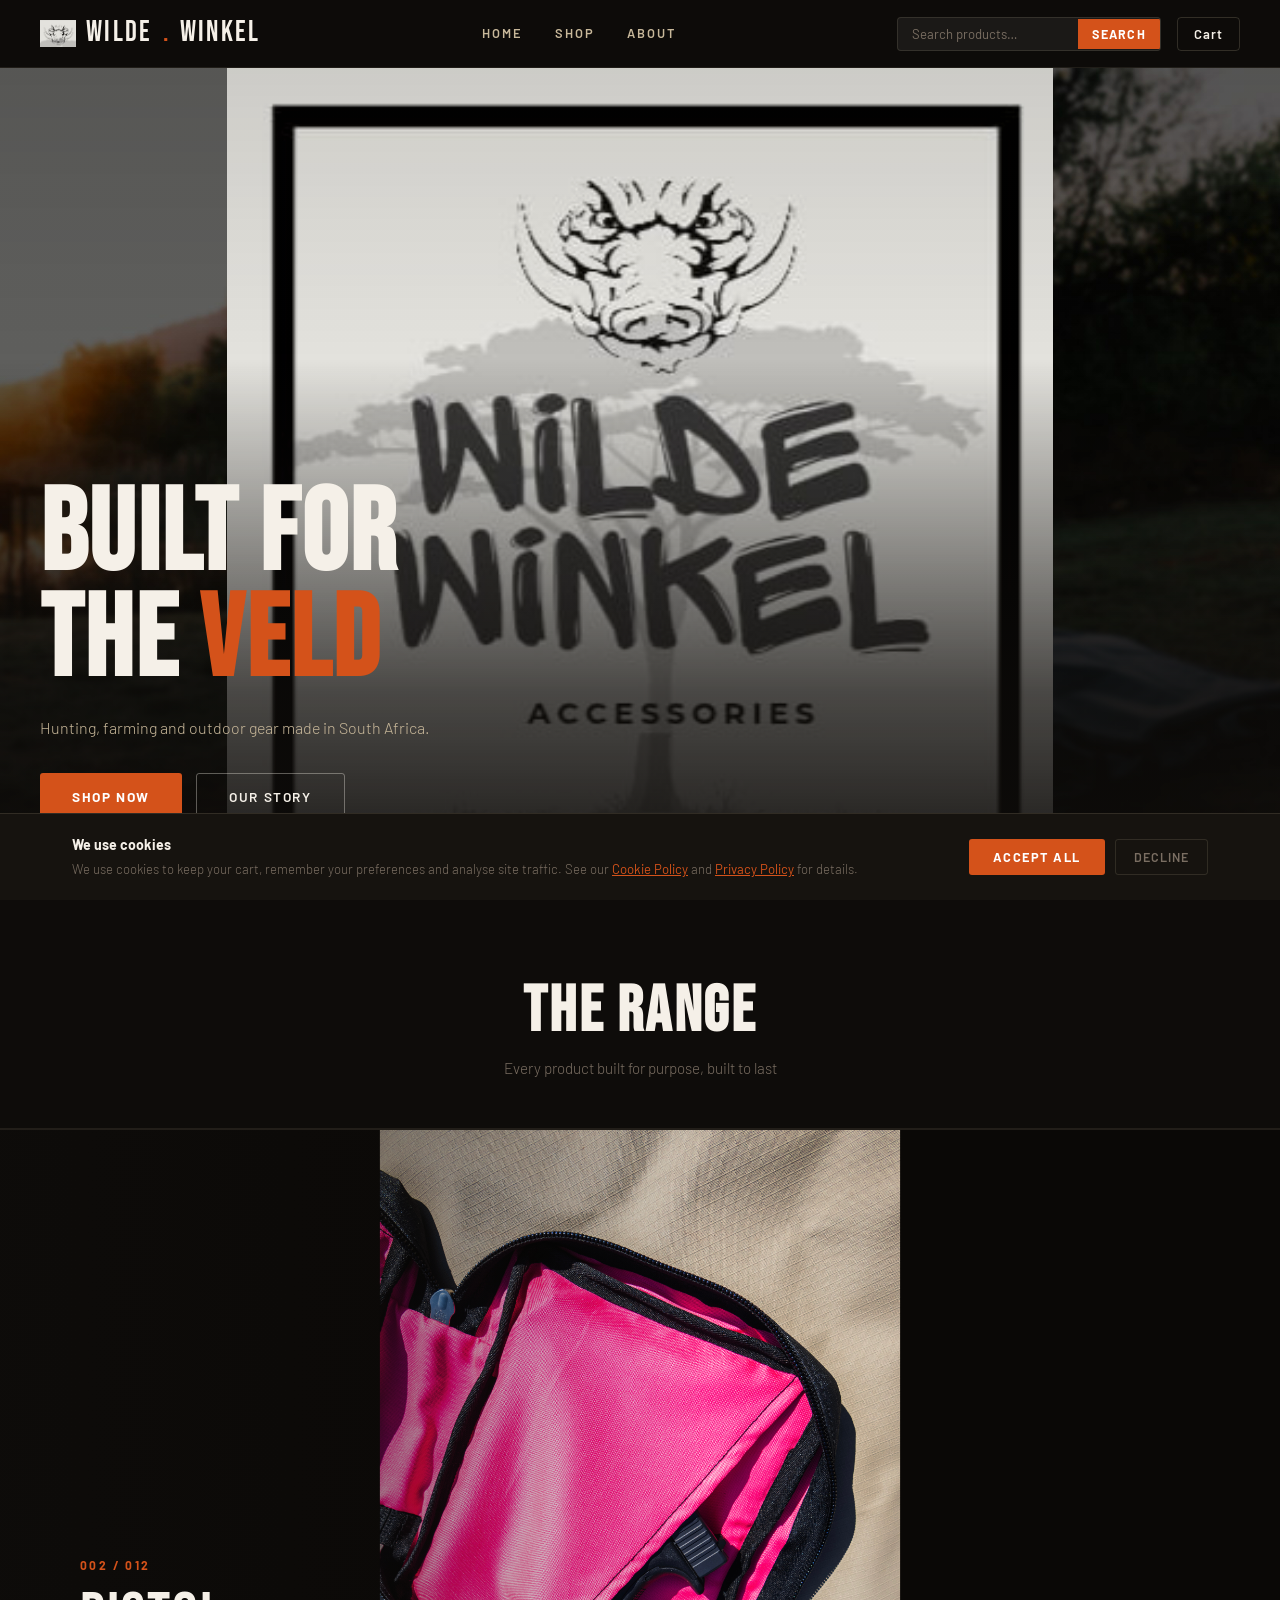
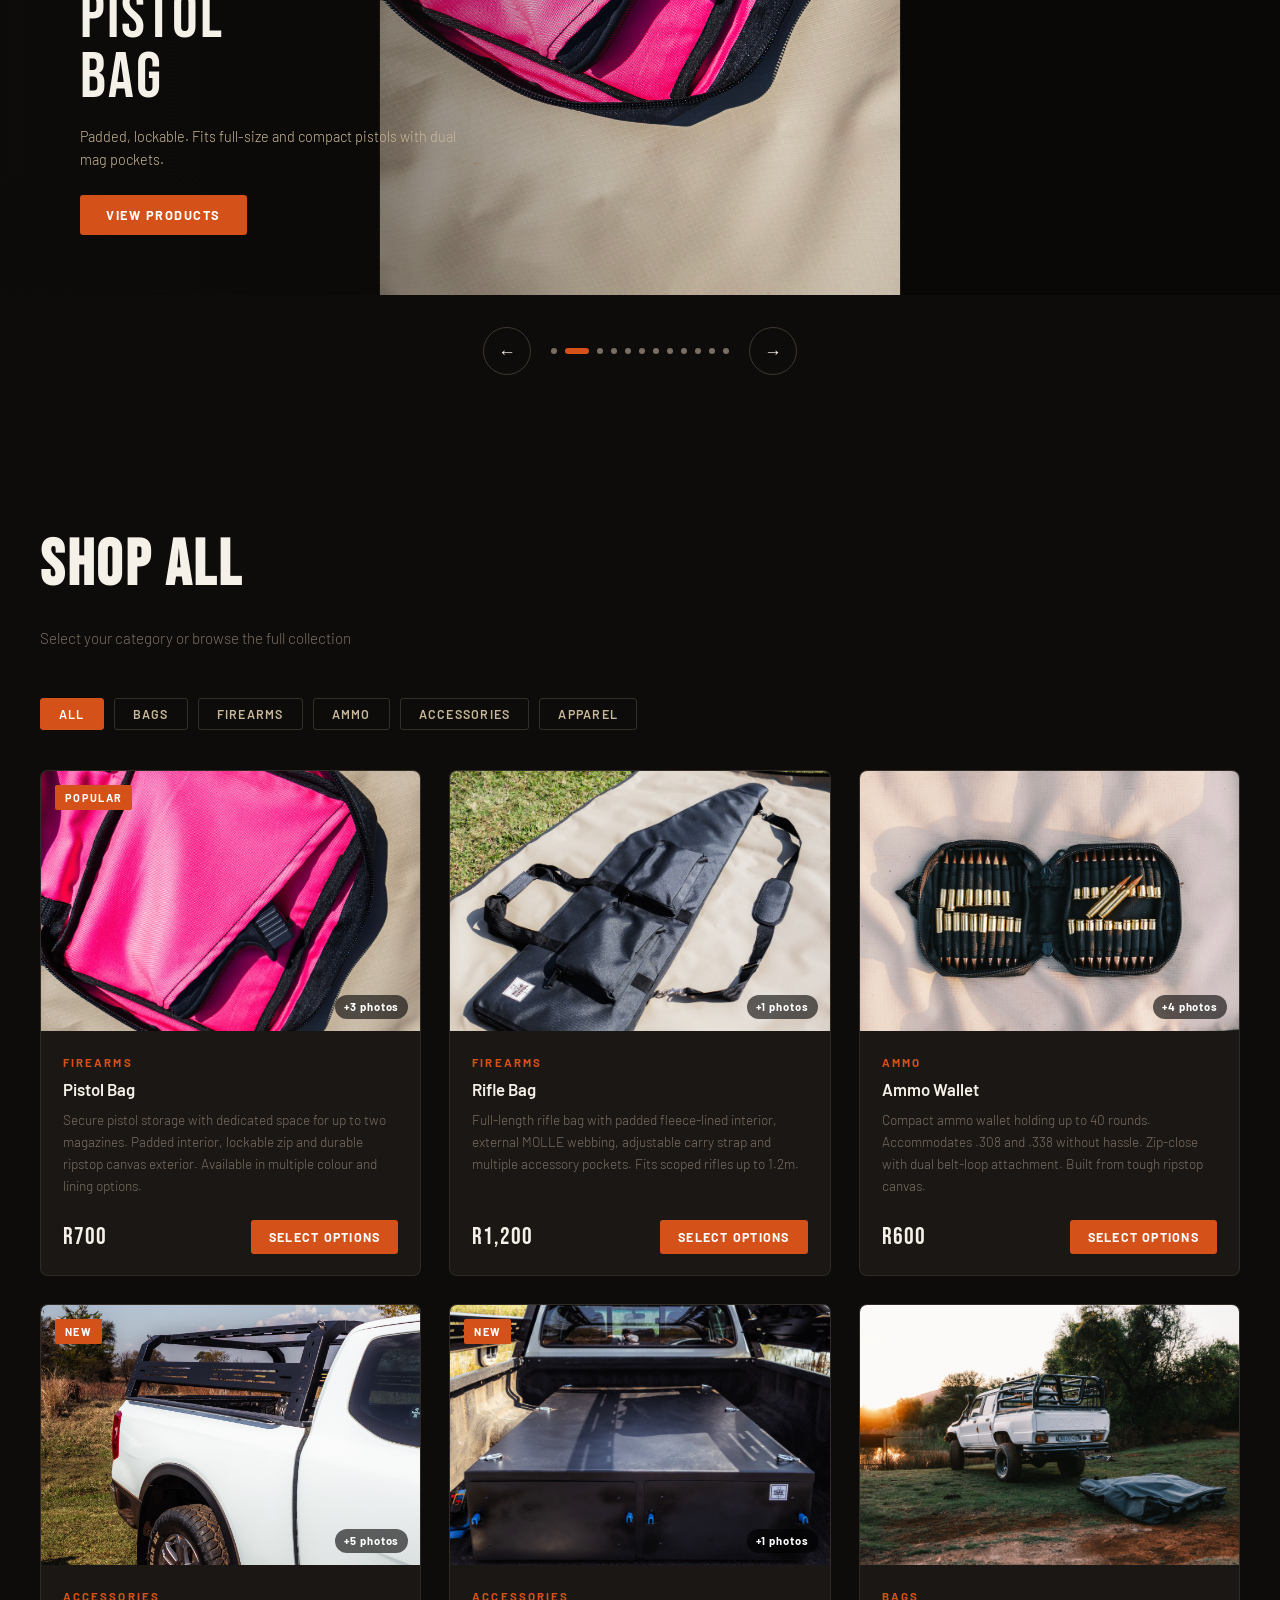
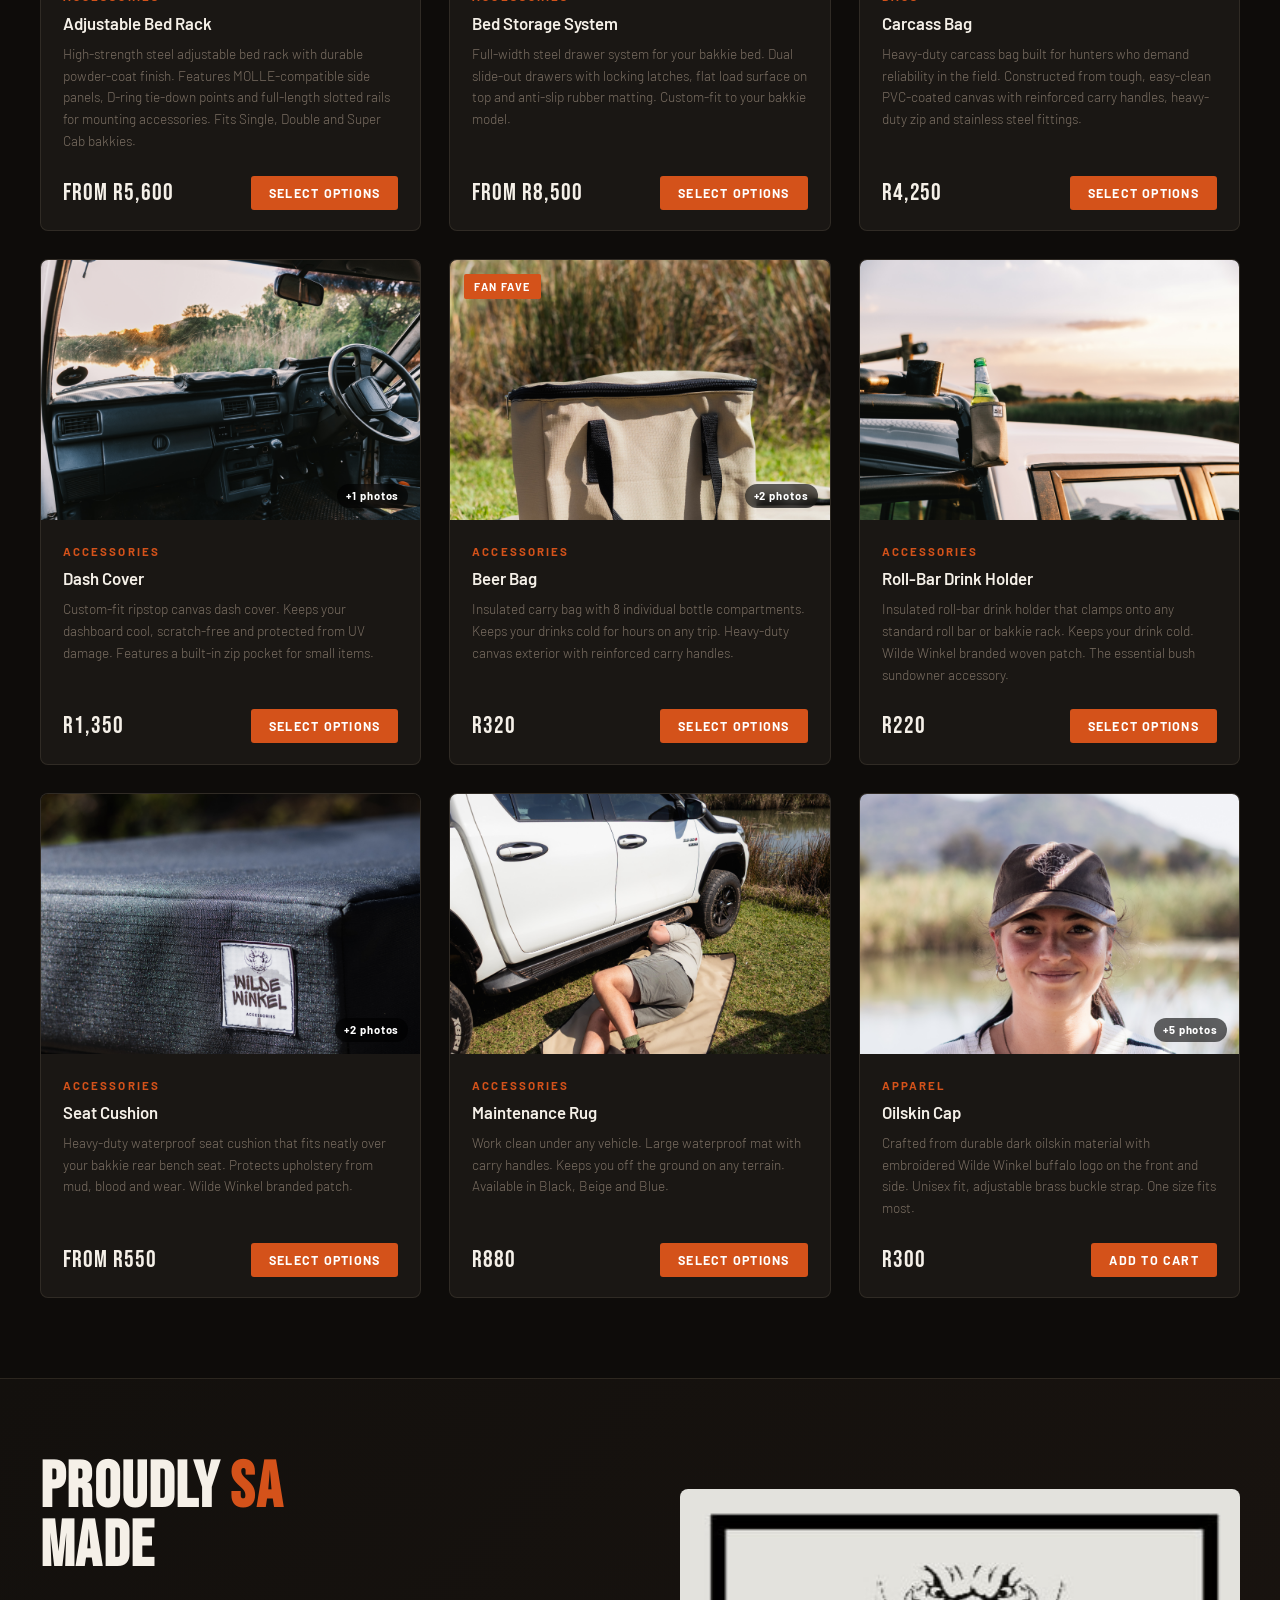
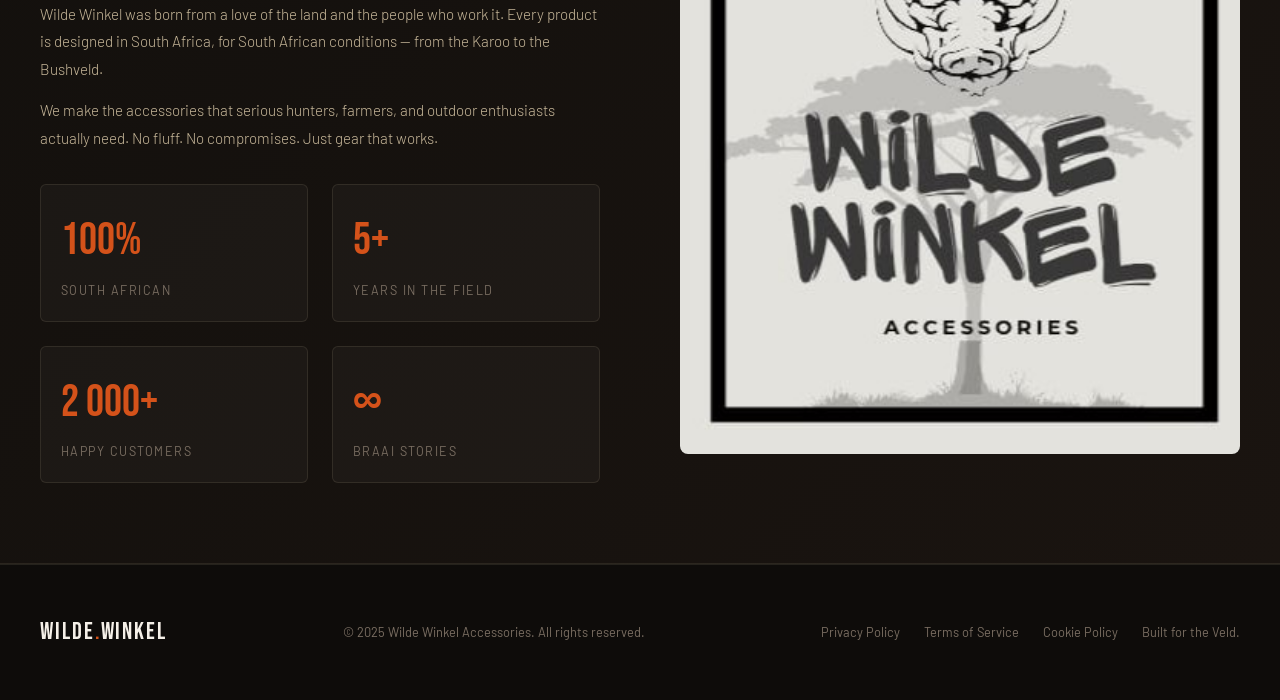
<file: index.html>
<!DOCTYPE html>
<html lang="en">
<head>
<meta charset="UTF-8">
<meta name="viewport" content="width=device-width, initial-scale=1.0">
<title>Wilde Winkel — Accessories</title>
<link rel="icon" type="image/svg+xml" href="Assets/favicon.svg">
<link rel="icon" type="image/png" sizes="96x96" href="Assets/favicon-96x96.png">
<link rel="shortcut icon" href="Assets/favicon.ico">
<link rel="apple-touch-icon" sizes="180x180" href="Assets/apple-touch-icon.png">
<link rel="manifest" href="Assets/site.webmanifest">
<meta name="theme-color" content="#0e0c0a">
<link rel="preconnect" href="https://fonts.googleapis.com">
<link href="https://fonts.googleapis.com/css2?family=Bebas+Neue&family=Barlow:ital,wght@0,300;0,400;0,600;0,700;1,300&display=swap" rel="stylesheet">
<link rel="stylesheet" href="style.css">
</head>
<body>

<!-- NAV -->
<nav>
  <div class="nav-logo">
    <img src="Assets/favicon.svg" alt="Wilde Winkel" class="nav-logo-icon">
    WILDE<span>.</span>WINKEL
  </div>
  <div class="nav-links">
    <a href="#hero">Home</a>
    <a href="#products">Shop</a>
    <a href="#about">About</a>
  </div>
  <div class="nav-right">
    <div class="search-wrap">
      <input type="search" id="searchInput" placeholder="Search products…">
      <button onclick="doSearch()">Search</button>
    </div>
    <button class="cart-btn" onclick="openCart()">
      Cart
      <span class="cart-count" id="cartCount">0</span>
    </button>
  </div>
</nav>

<!-- HERO -->
<section class="hero" id="hero">
  <div class="hero-bg-wrap">
    <img src="Assets/Banner2.0.jpeg" alt="Wilde Winkel" class="hero-bg-img" id="heroBg">
  </div>
  <div class="hero-overlay"></div>
  <div class="hero-content">
    <h1>BUILT FOR<br>THE <em>VELD</em></h1>
    <p class="hero-sub">Hunting, farming and outdoor gear made in South Africa.</p>
    <div class="hero-actions">
      <button class="btn-primary" onclick="document.getElementById('products').scrollIntoView({behavior:'smooth'})">Shop Now</button>
      <button class="btn-ghost" onclick="document.getElementById('about').scrollIntoView({behavior:'smooth'})">Our Story</button>
    </div>
  </div>
</section>

<!-- CAROUSEL -->
<section class="carousel-section" id="carousel-section">
  <div class="section-header">
    <h2>THE RANGE</h2>
    <p>Every product built for purpose, built to last</p>
  </div>
  <div class="progress-bar"><div class="progress-fill" id="progressFill"></div></div>
  <div class="carousel-track-wrap">
    <div class="carousel-track" id="carouselTrack">
      <!-- Slides injected by script.js from carouselSlides data -->
    </div>
  </div>
  <div class="carousel-controls">
    <button class="carousel-arrow" id="cPrev" aria-label="Previous">&#8592;</button>
    <div class="carousel-dots" id="carouselDots"></div>
    <button class="carousel-arrow" id="cNext" aria-label="Next">&#8594;</button>
  </div>
</section>

<!-- PRODUCTS -->
<section class="shop-section" id="products">
  <h2>SHOP ALL</h2>
  <p>Select your category or browse the full collection</p>
  <div class="filter-row" id="filterRow">
    <button class="filter-btn active" data-filter="all">All</button>
    <button class="filter-btn" data-filter="bags">Bags</button>
    <button class="filter-btn" data-filter="firearms">Firearms</button>
    <button class="filter-btn" data-filter="ammo">Ammo</button>
    <button class="filter-btn" data-filter="accessories">Accessories</button>
    <button class="filter-btn" data-filter="apparel">Apparel</button>
  </div>
  <div class="product-grid" id="productGrid"></div>
</section>

<!-- ABOUT -->
<section class="about-strip" id="about">
  <div class="about-inner">
    <div class="about-text">
      <h2>PROUDLY <em>SA</em><br>MADE</h2>
      <p>Wilde Winkel was born from a love of the land and the people who work it. Every product is designed in South Africa, for South African conditions — from the Karoo to the Bushveld.</p>
      <p>We make the accessories that serious hunters, farmers, and outdoor enthusiasts actually need. No fluff. No compromises. Just gear that works.</p>
      <div class="about-stats">
        <div class="stat"><div class="stat-num">100%</div><div class="stat-label">South African</div></div>
        <div class="stat"><div class="stat-num">5+</div><div class="stat-label">Years in the field</div></div>
        <div class="stat"><div class="stat-num">2 000+</div><div class="stat-label">Happy customers</div></div>
        <div class="stat"><div class="stat-num">∞</div><div class="stat-label">Braai stories</div></div>
      </div>
    </div>
    <div class="about-img">
      <img src="Assets/Banner2.0.jpeg" alt="Wilde Winkel in the field">
    </div>
  </div>
</section>

<!-- FOOTER -->
<footer>
  <div class="footer-logo">WILDE<span>.</span>WINKEL</div>
  <p>© 2025 Wilde Winkel Accessories. All rights reserved.</p>
  <div style="display:flex;gap:24px;flex-wrap:wrap;align-items:center">
    <button onclick="openLegalModal('privacy')" class="legal-link">Privacy Policy</button>
    <button onclick="openLegalModal('terms')" class="legal-link">Terms of Service</button>
    <button onclick="openLegalModal('cookies')" class="legal-link">Cookie Policy</button>
    <span style="color:var(--muted);font-size:0.8rem">Built for the Veld.</span>
  </div>
</footer>

<!-- ═══════════════════════════════════════════════════
     COOKIE CONSENT — appears on first visit
════════════════════════════════════════════════════ -->
<div id="cookieBanner" class="cookie-banner">
  <div class="cookie-banner-inner">
    <div class="cookie-banner-text">
      <strong>We use cookies</strong>
      <p>We use cookies to keep your cart, remember your preferences and analyse site traffic. See our
        <button onclick="openLegalModal('cookies')" class="cookie-text-link">Cookie Policy</button> and
        <button onclick="openLegalModal('privacy')" class="cookie-text-link">Privacy Policy</button> for details.
      </p>
    </div>
    <div class="cookie-banner-actions">
      <button onclick="acceptCookies()" class="btn-primary" style="padding:10px 24px;font-size:0.8rem">Accept All</button>
      <button onclick="declineCookies()" class="cookie-decline-btn">Decline</button>
    </div>
  </div>
</div>

<!-- ═══════════════════════════════════════════════════
     LEGAL MODALS — Privacy, Terms, Cookies
════════════════════════════════════════════════════ -->
<div class="legal-backdrop" id="legalBackdrop" onclick="closeLegalModal()"></div>
<div class="legal-modal" id="legalModal">
  <div class="legal-modal-head">
    <h3 class="legal-modal-title" id="legalModalTitle">PRIVACY POLICY</h3>
    <button class="legal-modal-close" onclick="closeLegalModal()">✕</button>
  </div>
  <div class="legal-modal-body" id="legalModalBody"></div>
</div>

<!-- ── LEGAL CONTENT (hidden templates) ──────────────── -->
<div id="legalContent" style="display:none">

  <div id="legal-privacy">
    <p class="legal-meta">Last updated: June 2025 · Wilde Winkel Accessories (Pty) Ltd · Registered in South Africa</p>
    <div class="legal-highlight">By using our website or placing an order, you agree to the collection and use of information as described here.</div>

    <h4>1. Who We Are</h4>
    <p>Wilde Winkel Accessories (Pty) Ltd operates wildewinkel.co.za. We design and sell outdoor, hunting and vehicle accessories made in South Africa. Contact us at <a href="mailto:info@wildewinkel.co.za">info@wildewinkel.co.za</a> for any privacy queries.</p>

    <h4>2. Information We Collect</h4>
    <p>We collect information you provide when placing an order (name, email, phone, delivery address) or contacting us. We also automatically collect technical data (IP address, browser type, pages visited) via cookies and analytics tools.</p>

    <h4>3. How We Use Your Information</h4>
    <p>We use your information to process and fulfil orders, send confirmations and delivery updates, respond to enquiries, improve our website, send marketing where you have opted in, and comply with South African law.</p>

    <h4>4. Payment Processing</h4>
    <p>All payments are processed by PayFast, a PCI-DSS compliant gateway. We do not store, process or access your card details at any time. See <a href="https://www.payfast.co.za/privacy-policy" target="_blank">PayFast's Privacy Policy</a>.</p>

    <h4>5. Sharing Your Information</h4>
    <p>We do not sell your information. We share it only with courier partners (for delivery), PayFast (payment processing), Shopify (our platform), and law enforcement where required by South African law.</p>

    <h4>6. Your POPIA Rights</h4>
    <p>Under the Protection of Personal Information Act (POPIA, Act 4 of 2013) you have the right to access, correct, delete and object to the processing of your personal information. Email us at <a href="mailto:info@wildewinkel.co.za">info@wildewinkel.co.za</a> to exercise any right. We will respond within 30 days. You may also contact the Information Regulator at <a href="https://www.justice.gov.za/inforeg/" target="_blank">justice.gov.za/inforeg</a>.</p>

    <h4>7. Data Retention</h4>
    <p>We retain order records for 5 years in line with South African tax and commercial law. Other personal data is retained only as long as necessary for the purpose it was collected.</p>

    <h4>8. Data Security</h4>
    <p>We use HTTPS encryption and reasonable technical measures to protect your data. No internet transmission is 100% secure, but we take all practical steps to protect your information.</p>

    <h4>9. Children</h4>
    <p>Our website is not directed at children under 18. We do not knowingly collect their personal information.</p>

    <h4>10. Changes</h4>
    <p>We may update this policy from time to time. The date at the top of this document reflects when it was last changed.</p>
  </div>

  <div id="legal-terms">
    <p class="legal-meta">Last updated: June 2025 · Wilde Winkel Accessories (Pty) Ltd · Registered in South Africa</p>
    <div class="legal-highlight">By accessing wildewinkel.co.za or purchasing from us, you agree to be bound by these Terms.</div>

    <h4>1. Use of the Website</h4>
    <p>You may use our website for lawful purposes only. You may not use it to breach any South African or international law, transmit spam, attempt unauthorised access to our servers, or reproduce our content without written permission.</p>

    <h4>2. Products and Pricing</h4>
    <p>All prices are in South African Rand (ZAR) inclusive of VAT. We may change prices at any time. Product images are for illustration — slight colour and finish variations may occur. We reserve the right to limit quantities, refuse or cancel orders, including where a product has been mispriced.</p>

    <h4>3. Ordering</h4>
    <p>By placing an order you confirm you are 18 or older, legally entitled to purchase the products, and that all information provided is accurate. An order confirmation email does not constitute acceptance — we reserve the right to cancel any order before dispatch with a full refund.</p>

    <h4>4. Payment</h4>
    <p>All payments are processed through PayFast. We accept cards, EFT and SnapScan. Payment must be received in full before dispatch. We do not store card details.</p>

    <h4>5. Delivery</h4>
    <p>We deliver within South Africa. Delivery times are estimates only. Risk passes to you upon delivery to the courier. Report damaged or missing deliveries within 48 hours of expected delivery. Delivery costs are calculated at checkout.</p>

    <h4>6. Returns and Refunds (CPA)</h4>
    <p>In accordance with the Consumer Protection Act: you may return defective, damaged or incorrectly described goods within 7 days of delivery. Goods must be in original condition. Custom items cannot be returned unless defective. Return shipping is the buyer's responsibility unless the error was ours. Refunds are processed within 7 business days.</p>

    <h4>7. Firearms and Regulated Accessories</h4>
    <p>By purchasing firearm-related accessories you confirm compliance with the Firearms Control Act 60 of 2000 and all applicable South African law. We accept no liability for any unlawful use of products purchased from us.</p>

    <h4>8. Intellectual Property</h4>
    <p>All website content including text, images, logos and product designs belongs to Wilde Winkel Accessories (Pty) Ltd and is protected by South African and international copyright law. You may not reproduce or distribute it without written permission.</p>

    <h4>9. Limitation of Liability</h4>
    <p>To the fullest extent permitted by law, our liability is limited to the amount you paid for the relevant order. Nothing in these terms limits liability for death or personal injury caused by our negligence.</p>

    <h4>10. Governing Law</h4>
    <p>These Terms are governed by the laws of the Republic of South Africa and any disputes are subject to South African courts.</p>
  </div>

  <div id="legal-cookies">
    <p class="legal-meta">Last updated: June 2025 · Wilde Winkel Accessories (Pty) Ltd</p>
    <div class="legal-highlight">This policy explains what cookies we use, why we use them, and how you can control them.</div>

    <h4>What Are Cookies</h4>
    <p>Cookies are small text files placed on your device when you visit a website. They help remember your preferences and understand how you use the site. They cannot run programs or deliver viruses.</p>

    <h4>Cookies We Use</h4>
    <table class="cookie-table">
      <thead><tr><th>Cookie</th><th>Type</th><th>Purpose</th><th>Duration</th></tr></thead>
      <tbody>
        <tr><td>ww_cart</td><td>Essential</td><td>Stores your shopping cart between visits</td><td>Until cleared</td></tr>
        <tr><td>ww_cookie_consent</td><td>Essential</td><td>Remembers your cookie choice</td><td>1 year</td></tr>
        <tr><td>_shopify_s</td><td>Functional</td><td>Shopify session tracking</td><td>Session</td></tr>
        <tr><td>_shopify_y</td><td>Functional</td><td>Shopify unique visitor analytics</td><td>1 year</td></tr>
        <tr><td>_ga, _gid</td><td>Analytics</td><td>Google Analytics — anonymous traffic data</td><td>2 years / 24 hrs</td></tr>
        <tr><td>pf_*</td><td>Functional</td><td>PayFast — used during checkout only</td><td>Session</td></tr>
      </tbody>
    </table>

    <h4>Essential Cookies</h4>
    <p>These are strictly necessary for the website to work (cart, checkout). You cannot opt out of essential cookies.</p>

    <h4>Analytics Cookies</h4>
    <p>We use Google Analytics to understand how visitors use our site. All data is anonymous and aggregated. Opt out via <a href="https://tools.google.com/dlpage/gaoptout" target="_blank">Google's opt-out tool</a>.</p>

    <h4>How to Manage Cookies</h4>
    <p>You can delete or block cookies through your browser settings:
      <a href="https://support.google.com/chrome/answer/95647" target="_blank">Chrome</a> ·
      <a href="https://support.mozilla.org/en-US/kb/cookies-information-websites-store-on-your-computer" target="_blank">Firefox</a> ·
      <a href="https://support.apple.com/en-za/guide/safari/sfri11471/mac" target="_blank">Safari</a> ·
      <a href="https://support.microsoft.com/en-us/windows/delete-and-manage-cookies-168dab11-0753-043d-7c16-ede5947fc64d" target="_blank">Edge</a>
    </p>
  </div>

</div>

<!-- PRODUCT MODAL -->
<div class="pm-backdrop" id="pmBackdrop" onclick="closeProductModal()"></div>
<div class="product-modal" id="productModal">
  <button class="pm-close" onclick="closeProductModal()">✕</button>
  <div class="pm-body" id="productModalBody"></div>
</div>

<!-- CART DRAWER -->
<div class="drawer-backdrop" id="drawerBackdrop" onclick="closeCart()"></div>
<div class="cart-drawer" id="cartDrawer">
  <div class="drawer-head">
    <h3>YOUR CART</h3>
    <button class="drawer-close" onclick="closeCart()">✕</button>
  </div>
  <div class="cart-items" id="cartItems">
    <div class="cart-empty" id="cartEmpty">
      <div style="font-size:2.5rem">🛒</div>
      <p>Your cart is empty. Start adding some gear!</p>
    </div>
  </div>
  <div class="drawer-foot">
    <div class="cart-total-row">
      <span class="cart-total-label">Total</span>
      <span class="cart-total-amount" id="cartTotal">R0</span>
    </div>
    <button class="checkout-btn" onclick="openCheckout()">Proceed to Checkout</button>
  </div>
</div>

<!-- CHECKOUT MODAL -->
<div class="modal-backdrop" id="checkoutBackdrop">
  <div class="modal">
    <div id="checkoutForm">
      <div class="modal-head">
        <h3>CHECKOUT</h3>
        <button class="modal-close" onclick="closeCheckout()">✕</button>
      </div>
      <p class="form-section-title">Contact & Delivery</p>
      <div class="form-row">
        <div class="form-group"><label>First Name</label><input type="text" id="co-fname" placeholder="Pieter"></div>
        <div class="form-group"><label>Last Name</label><input type="text" id="co-lname" placeholder="van der Berg"></div>
      </div>
      <div class="form-row single">
        <div class="form-group"><label>Email</label><input type="email" id="co-email" placeholder="pieter@email.com"></div>
      </div>
      <div class="form-row single">
        <div class="form-group"><label>Phone</label><input type="tel" id="co-phone" placeholder="082 000 0000"></div>
      </div>
      <div class="form-row single">
        <div class="form-group"><label>Street Address</label><input type="text" id="co-addr" placeholder="123 Main Rd"></div>
      </div>
      <div class="form-row">
        <div class="form-group"><label>City</label><input type="text" id="co-city" placeholder="Johannesburg"></div>
        <div class="form-group"><label>Province</label>
          <select id="co-prov">
            <option value="">Select…</option>
            <option>Gauteng</option><option>Western Cape</option>
            <option>KwaZulu-Natal</option><option>Eastern Cape</option>
            <option>Limpopo</option><option>Mpumalanga</option>
            <option>North West</option><option>Free State</option>
            <option>Northern Cape</option>
          </select>
        </div>
      </div>
      <div class="form-row">
        <div class="form-group"><label>Postal Code</label><input type="text" id="co-zip" placeholder="2001"></div>
        <div class="form-group"><label>Country</label><input type="text" value="South Africa" readonly style="opacity:0.5"></div>
      </div>

      <div class="order-summary-section" id="orderSummary"></div>

      <div class="payfast-notice">
        <div class="payfast-notice-icon">🔒</div>
        <div>
          <strong>Secure Payment via PayFast</strong>
          <p>You'll be redirected to PayFast to complete your payment safely. PayFast accepts all major cards, EFT, and SnapScan.</p>
        </div>
      </div>

      <!-- Hidden PayFast form — submitted programmatically -->
      <form id="payfastForm" action="https://www.payfast.co.za/eng/process" method="POST" style="display:none"></form>

      <button class="place-order-btn" onclick="placeOrder()">
        <span>Pay Now with PayFast</span>
        <svg width="18" height="18" viewBox="0 0 24 24" fill="none" stroke="currentColor" stroke-width="2.5" stroke-linecap="round" stroke-linejoin="round" style="vertical-align:middle;margin-left:8px"><path d="M5 12h14M12 5l7 7-7 7"/></svg>
      </button>
      <p class="payfast-sub">You will be redirected to PayFast's secure checkout</p>
    </div>
    <div class="success-msg" id="successMsg">
      <div class="tick">✅</div>
      <h3>ORDER PLACED!</h3>
      <p>Thanks for your order. You'll receive a confirmation email shortly.<br>Expect delivery within 3–5 business days.</p>
      <button class="btn-primary" style="margin-top:24px" onclick="closeCheckout()">Continue Shopping</button>
    </div>
  </div>
</div>

<script src="script.js"></script>
</body>
</html>
</file>
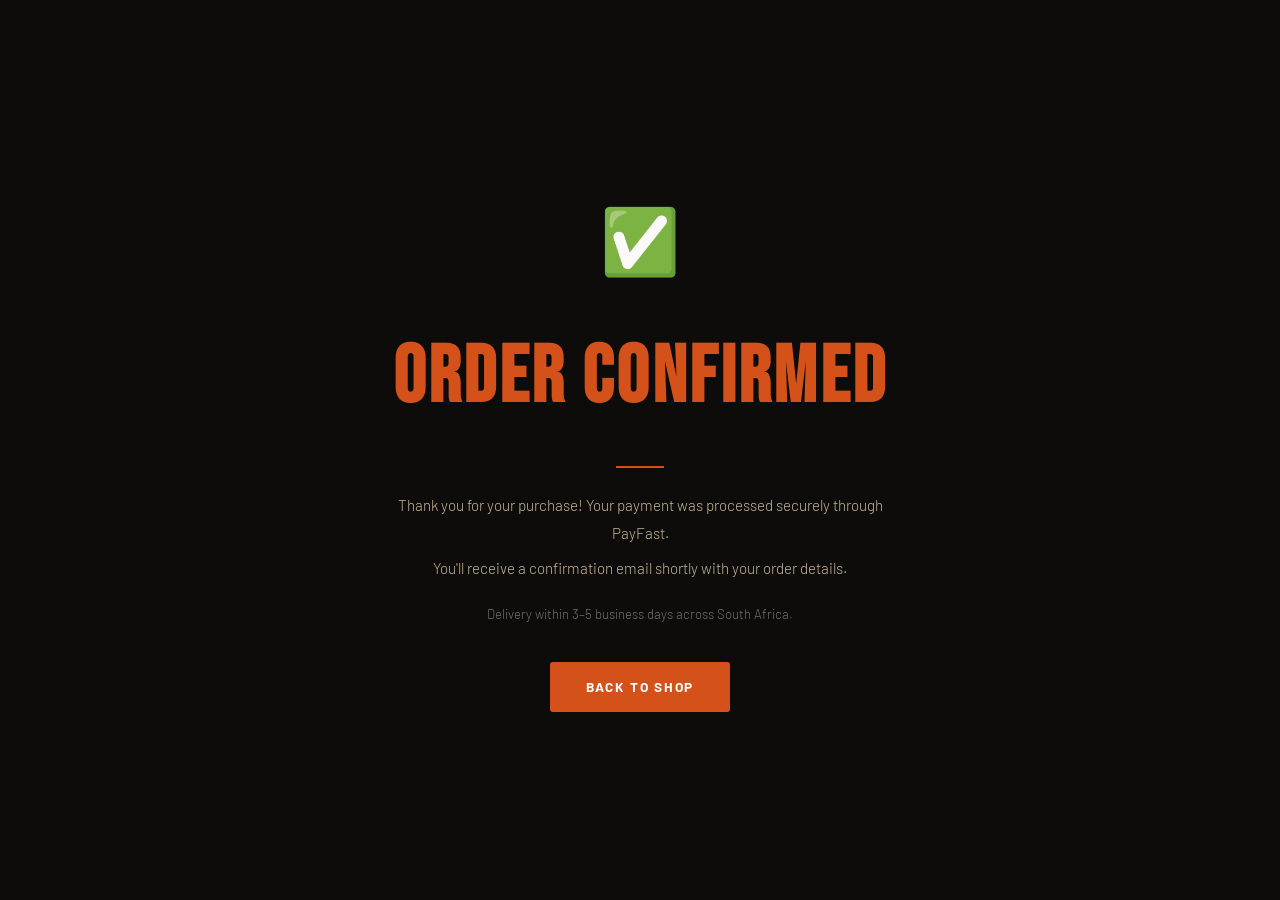
<file: thank-you.html>
<!DOCTYPE html>
<html lang="en">
<head>
<meta charset="UTF-8">
<meta name="viewport" content="width=device-width, initial-scale=1.0">
<title>Order Confirmed — Wilde Winkel</title>
<link rel="icon" type="image/svg+xml" href="Assets/favicon.svg">
<link rel="shortcut icon" href="Assets/favicon.ico">
<meta name="theme-color" content="#0e0c0a">
<link rel="preconnect" href="https://fonts.googleapis.com">
<link href="https://fonts.googleapis.com/css2?family=Bebas+Neue&family=Barlow:wght@300;400;600;700&display=swap" rel="stylesheet">
<link rel="stylesheet" href="style.css">
<style>
  body{display:flex;flex-direction:column;align-items:center;justify-content:center;min-height:100vh;text-align:center;padding:40px 24px}
  .ty-card{max-width:520px;width:100%}
  .ty-icon{font-size:4rem;margin-bottom:24px;animation:pop 0.5s var(--ease-out) both}
  @keyframes pop{from{transform:scale(0.5);opacity:0}to{transform:none;opacity:1}}
  .ty-card h1{font-family:var(--ff-display);font-size:clamp(3rem,7vw,5rem);letter-spacing:0.04em;color:var(--orange);margin-bottom:12px}
  .ty-card p{color:var(--tan);font-size:0.95rem;font-weight:300;line-height:1.8;margin-bottom:8px}
  .order-ref{font-family:var(--ff-display);font-size:1.1rem;color:var(--warm);letter-spacing:0.1em;margin:20px 0}
  .home-btn{display:inline-block;margin-top:28px;background:var(--orange);color:#fff;border:none;padding:14px 36px;font-size:0.85rem;font-weight:700;letter-spacing:0.12em;text-transform:uppercase;border-radius:3px;cursor:pointer;text-decoration:none;transition:background 0.2s}
  .home-btn:hover{background:var(--orange-hot)}
  .divider{width:48px;height:2px;background:var(--orange);margin:24px auto}
</style>
</head>
<body>
<div class="ty-card">
  <div class="ty-icon">✅</div>
  <h1>ORDER CONFIRMED</h1>
  <div class="divider"></div>
  <p>Thank you for your purchase! Your payment was processed securely through PayFast.</p>
  <p>You'll receive a confirmation email shortly with your order details.</p>
  <div class="order-ref" id="orderRef"></div>
  <p style="color:var(--muted);font-size:0.82rem">Delivery within 3–5 business days across South Africa.</p>
  <a class="home-btn" href="index.html">Back to Shop</a>
</div>
<script>
  // Clear cart on successful return and show order ID
  const orderId = localStorage.getItem('ww_pending_order');
  if(orderId){
    document.getElementById('orderRef').textContent = 'Order ref: ' + orderId;
    localStorage.removeItem('ww_pending_order');
    localStorage.removeItem('ww_cart');
  }
</script>
</body>
</html>
</file>
<file: style.css>
/* ── RESET & TOKENS ─────────────────────────────────── */
*,*::before,*::after{box-sizing:border-box;margin:0;padding:0}
:root{
  --ink:#0e0c0a;
  --paper:#f5f0e8;
  --warm:#f5f0e8;
  --orange:#d4521a;
  --orange-hot:#e8622a;
  --tan:#c8b89a;
  --muted:#7a6e62;
  --card-bg:#1a1714;
  --card-border:rgba(200,184,154,0.12);
  --nav-h:68px;
  --ff-display:'Bebas Neue',sans-serif;
  --ff-body:'Barlow',sans-serif;
  --ease-out:cubic-bezier(0.22,1,0.36,1);
}
html{scroll-behavior:smooth}
body{
  background:var(--ink);
  color:var(--warm);
  font-family:var(--ff-body);
  font-size:16px;
  line-height:1.6;
  overflow-x:hidden;
}
a{color:inherit;text-decoration:none}
img{display:block;max-width:100%}
button{font-family:var(--ff-body);cursor:pointer}

/* ── NAV ─────────────────────────────────────────────── */
nav{
  position:fixed;top:0;left:0;right:0;
  height:var(--nav-h);
  display:flex;align-items:center;justify-content:space-between;
  padding:0 40px;
  background:rgba(14,12,10,0.92);
  backdrop-filter:blur(12px);
  border-bottom:1px solid rgba(200,184,154,0.1);
  z-index:1000;
}
.nav-logo{
  font-family:var(--ff-display);
  font-size:1.8rem;
  letter-spacing:0.08em;
  color:var(--warm);
}
.nav-logo span{color:var(--orange)}
.nav-links{display:flex;gap:32px;align-items:center}
.nav-links a{
  font-size:0.8rem;font-weight:600;
  letter-spacing:0.15em;text-transform:uppercase;
  color:var(--tan);
  transition:color 0.2s;
}
.nav-links a:hover{color:var(--warm)}
.nav-right{display:flex;align-items:center;gap:16px}
.search-wrap{
  display:flex;align-items:center;
  background:rgba(255,255,255,0.06);
  border:1px solid rgba(200,184,154,0.15);
  border-radius:4px;overflow:hidden;
}
.search-wrap input{
  border:none;background:transparent;
  padding:8px 14px;color:var(--warm);
  font-family:var(--ff-body);font-size:0.82rem;
  width:180px;outline:none;
}
.search-wrap input::placeholder{color:var(--muted)}
.search-wrap button{
  border:none;background:var(--orange);
  padding:8px 14px;color:#fff;
  font-size:0.78rem;font-weight:700;letter-spacing:0.1em;text-transform:uppercase;
  transition:background 0.2s;
}
.search-wrap button:hover{background:var(--orange-hot)}
.cart-btn{
  position:relative;
  background:transparent;border:1px solid rgba(200,184,154,0.2);
  color:var(--warm);border-radius:4px;
  padding:8px 16px;font-size:0.82rem;font-weight:600;letter-spacing:0.08em;
  transition:border-color 0.2s,background 0.2s;
}
.cart-btn:hover{background:rgba(255,255,255,0.06);border-color:var(--tan)}
.cart-count{
  position:absolute;top:-6px;right:-6px;
  background:var(--orange);color:#fff;
  border-radius:50%;width:18px;height:18px;
  font-size:0.65rem;font-weight:700;
  display:flex;align-items:center;justify-content:center;
  display:none;
}

/* ── HERO ────────────────────────────────────────────── */
.hero{
  height:calc(100vh - var(--nav-h));min-height:580px;
  position:relative;overflow:hidden;
  display:flex;align-items:flex-end;
  padding:0 40px 80px;
  margin-top:var(--nav-h);
  background:#0e0c0a;
}
.hero-bg-wrap{
  position:absolute;
  inset:0;
  display:flex;align-items:flex-start;justify-content:center;
  animation:heroBgZoom 1.8s cubic-bezier(0.16,1,0.3,1) forwards;
  transform-origin:center center;
  background:url('Assets/HeroBg_Fill.jpg') center center/cover no-repeat;
}
@keyframes heroBgZoom{
  from{
    transform:scale(0.07);
    opacity:0;
  }
  25%{
    opacity:1;
  }
  to{
    transform:scale(1);
    opacity:1;
  }
}
.hero-bg-img{
  width:100%;
  height:100%;
  object-fit:contain;
  object-position:top center;
  display:block;
}
.hero-overlay{
  position:absolute;inset:0;
  background:linear-gradient(
    to bottom,
    rgba(14,12,10,0.1) 0%,
    rgba(14,12,10,0.0) 35%,
    rgba(14,12,10,0.72) 75%,
    rgba(14,12,10,0.97) 100%
  );
  z-index:1;
}
.hero-content{position:relative;z-index:2;max-width:700px}

.hero h1{
  font-family:var(--ff-display);
  font-size:clamp(4rem,9vw,8rem);
  line-height:0.92;letter-spacing:0.02em;
  color:var(--warm);
}
.hero h1 em{color:var(--orange);font-style:normal}
.hero-sub{
  margin-top:20px;
  font-size:1rem;font-weight:300;color:var(--tan);max-width:480px;
}
.hero-actions{
  display:flex;gap:14px;margin-top:32px;flex-wrap:wrap;
}
.btn-primary{
  background:var(--orange);color:#fff;border:none;
  padding:14px 32px;font-size:0.85rem;font-weight:700;
  letter-spacing:0.12em;text-transform:uppercase;border-radius:3px;
  cursor:pointer;font-family:var(--ff-body);
  transition:background 0.2s,transform 0.15s;
}
.btn-primary:hover{background:var(--orange-hot);transform:translateY(-2px)}
.btn-ghost{
  background:transparent;color:var(--warm);
  border:1px solid rgba(245,240,232,0.35);
  padding:14px 32px;font-size:0.85rem;font-weight:600;
  letter-spacing:0.12em;text-transform:uppercase;border-radius:3px;
  cursor:pointer;font-family:var(--ff-body);
  transition:border-color 0.2s,transform 0.15s;
}
.btn-ghost:hover{border-color:var(--warm);transform:translateY(-2px)}
/* ── CAROUSEL ────────────────────────────────────────── */
.carousel-section{
  padding:80px 0 60px;
  background:var(--ink);
}
.section-header{
  text-align:center;
  padding:0 40px 48px;
}
.section-header h2{
  font-family:var(--ff-display);
  font-size:clamp(2.8rem,5vw,4.5rem);
  letter-spacing:0.04em;color:var(--warm);
  line-height:1;
}
.section-header p{
  margin-top:12px;color:var(--muted);
  font-size:0.95rem;font-weight:300;
}
.carousel-track-wrap{overflow:hidden;position:relative}
.carousel-track{
  display:flex;
  transition:transform 0.55s var(--ease-out);
}
.carousel-slide{
  min-width:100vw;
  height:85vh;min-height:560px;
  position:relative;overflow:hidden;flex-shrink:0;
  background:#0a0806;
}
.carousel-slide img{
  width:100%;height:100%;object-fit:contain;
  object-position:center;
  transition:transform 6s var(--ease-out);
}
.carousel-slide.active img{transform:scale(1.02)}
.carousel-slide-overlay{
  position:absolute;inset:0;
  background:linear-gradient(to right,rgba(14,12,10,0.85) 0%,transparent 55%);
}
.slide-info{
  position:absolute;left:80px;bottom:60px;z-index:2;
  max-width:400px;
}
.slide-num{
  font-size:0.75rem;font-weight:700;letter-spacing:0.2em;
  color:var(--orange);margin-bottom:12px;
}
.slide-title{
  font-family:var(--ff-display);
  font-size:clamp(3rem,5vw,5rem);
  line-height:0.95;letter-spacing:0.03em;color:var(--warm);
  margin-bottom:16px;
}
.slide-desc{
  font-size:0.9rem;font-weight:300;color:var(--tan);
  margin-bottom:24px;line-height:1.6;
}
.slide-btn{
  display:inline-block;
  background:var(--orange);color:#fff;border:none;
  padding:12px 26px;font-size:0.8rem;font-weight:700;
  letter-spacing:0.12em;text-transform:uppercase;border-radius:3px;
  cursor:pointer;transition:background 0.2s;
}
.slide-btn:hover{background:var(--orange-hot)}
.carousel-controls{
  display:flex;align-items:center;justify-content:center;
  gap:20px;padding:32px 40px 0;
}
.carousel-arrow{
  width:48px;height:48px;border-radius:50%;
  border:1px solid rgba(200,184,154,0.25);
  background:transparent;color:var(--warm);
  font-size:1.1rem;display:flex;align-items:center;justify-content:center;
  cursor:pointer;transition:border-color 0.2s,background 0.2s;
}
.carousel-arrow:hover{border-color:var(--orange);background:rgba(212,82,26,0.12)}
.carousel-dots{display:flex;gap:8px;align-items:center}
.dot{
  width:6px;height:6px;border-radius:50%;
  background:var(--muted);cursor:pointer;transition:all 0.3s;
}
.dot.active{background:var(--orange);width:24px;border-radius:3px}
.progress-bar{
  height:2px;background:rgba(200,184,154,0.1);
  position:relative;overflow:hidden;
}
.progress-fill{
  height:100%;background:var(--orange);
  width:0%;transition:width linear;
}

/* ── SHOP GRID ───────────────────────────────────────── */
.shop-section{
  padding:80px 40px;
  max-width:1320px;margin:0 auto;
}
.shop-section h2{
  font-family:var(--ff-display);
  font-size:clamp(2.8rem,5vw,4rem);
  letter-spacing:0.04em;margin-bottom:8px;
}
.shop-section > p{
  color:var(--muted);font-size:0.95rem;font-weight:300;
  margin-bottom:48px;
}
.filter-row{
  display:flex;gap:10px;flex-wrap:wrap;margin-bottom:40px;
}
.filter-btn{
  border:1px solid rgba(200,184,154,0.2);
  background:transparent;color:var(--tan);
  padding:8px 18px;font-size:0.78rem;font-weight:600;
  letter-spacing:0.1em;text-transform:uppercase;border-radius:3px;
  cursor:pointer;transition:all 0.2s;
}
.filter-btn.active,.filter-btn:hover{
  background:var(--orange);border-color:var(--orange);color:#fff;
}
.product-grid{
  display:grid;
  grid-template-columns:repeat(auto-fill,minmax(300px,1fr));
  gap:28px;
}
.product-card{
  background:var(--card-bg);
  border:1px solid var(--card-border);
  border-radius:8px;overflow:hidden;
  display:flex;flex-direction:column;
  transition:transform 0.3s var(--ease-out),border-color 0.3s;
  opacity:0;transform:translateY(24px);
}
.product-card.visible{opacity:1;transform:none;transition:opacity 0.5s var(--ease-out),transform 0.5s var(--ease-out),border-color 0.3s}
.product-card:hover{transform:translateY(-4px);border-color:rgba(212,82,26,0.3)}
.product-img-wrap{
  position:relative;overflow:hidden;
  height:260px;background:#111;
}
.product-img-wrap img{
  width:100%;height:100%;object-fit:cover;
  transition:transform 0.5s var(--ease-out);
}
.product-card:hover .product-img-wrap img{transform:scale(1.06)}
.product-badge{
  position:absolute;top:14px;left:14px;
  background:var(--orange);color:#fff;
  font-size:0.68rem;font-weight:700;letter-spacing:0.12em;text-transform:uppercase;
  padding:4px 10px;border-radius:2px;
}
.product-body{
  padding:22px 22px 18px;
  display:flex;flex-direction:column;flex:1;
  gap:8px;
}
.product-cat{
  font-size:0.72rem;font-weight:700;letter-spacing:0.18em;text-transform:uppercase;
  color:var(--orange);
}
.product-name{
  font-size:1.05rem;font-weight:600;color:var(--warm);line-height:1.3;
}
.product-desc{
  font-size:0.85rem;color:var(--muted);font-weight:300;line-height:1.6;flex:1;
}
.product-footer{
  display:flex;align-items:center;justify-content:space-between;
  margin-top:14px;
}
.product-price{
  font-family:var(--ff-display);font-size:1.5rem;
  letter-spacing:0.04em;color:var(--warm);
}
.add-cart-btn{
  border:none;background:var(--orange);color:#fff;
  padding:10px 18px;font-size:0.78rem;font-weight:700;
  letter-spacing:0.1em;text-transform:uppercase;border-radius:3px;
  transition:background 0.2s,transform 0.15s;
}
.add-cart-btn:hover{background:var(--orange-hot);transform:scale(1.04)}

/* ── CART DRAWER ─────────────────────────────────────── */
.drawer-backdrop{
  position:fixed;inset:0;background:rgba(0,0,0,0.6);
  z-index:1100;opacity:0;pointer-events:none;transition:opacity 0.3s;
  backdrop-filter:blur(4px);
}
.drawer-backdrop.open{opacity:1;pointer-events:all}
.cart-drawer{
  position:fixed;top:0;right:0;bottom:0;
  width:min(480px,100vw);
  background:var(--card-bg);
  border-left:1px solid var(--card-border);
  z-index:1101;
  transform:translateX(100%);
  transition:transform 0.4s var(--ease-out);
  display:flex;flex-direction:column;
}
.cart-drawer.open{transform:none}
.drawer-head{
  padding:28px;
  border-bottom:1px solid var(--card-border);
  display:flex;align-items:center;justify-content:space-between;
}
.drawer-head h3{
  font-family:var(--ff-display);font-size:1.8rem;letter-spacing:0.06em;
}
.drawer-close{
  width:36px;height:36px;border-radius:50%;
  border:1px solid var(--card-border);background:transparent;
  color:var(--tan);font-size:1.1rem;display:flex;align-items:center;justify-content:center;
  cursor:pointer;transition:border-color 0.2s,color 0.2s;
}
.drawer-close:hover{border-color:var(--orange);color:var(--orange)}
.cart-items{flex:1;overflow-y:auto;padding:24px}
.cart-empty{
  text-align:center;padding:60px 20px;color:var(--muted);
}
.cart-empty p{margin-top:12px;font-size:0.9rem}
.cart-item{
  display:flex;gap:16px;
  padding:16px 0;border-bottom:1px solid var(--card-border);
}
.cart-item-img{
  width:72px;height:72px;border-radius:6px;
  object-fit:cover;background:#111;flex-shrink:0;
}
.cart-item-info{flex:1}
.cart-item-name{font-size:0.9rem;font-weight:600;color:var(--warm)}
.cart-item-price{font-size:0.85rem;color:var(--orange);margin-top:4px}
.cart-item-qty{
  display:flex;align-items:center;gap:8px;margin-top:10px;
}
.qty-btn{
  width:26px;height:26px;border-radius:4px;
  border:1px solid var(--card-border);background:transparent;
  color:var(--warm);font-size:0.9rem;
  display:flex;align-items:center;justify-content:center;cursor:pointer;
  transition:border-color 0.2s,background 0.2s;
}
.qty-btn:hover{border-color:var(--orange);background:rgba(212,82,26,0.1)}
.qty-num{font-size:0.85rem;min-width:20px;text-align:center}
.remove-item{
  background:transparent;border:none;
  color:var(--muted);font-size:0.8rem;cursor:pointer;
  margin-left:auto;align-self:start;padding:4px;
  transition:color 0.2s;
}
.remove-item:hover{color:#e05;  }
.drawer-foot{
  padding:24px 28px;
  border-top:1px solid var(--card-border);
}
.cart-total-row{
  display:flex;justify-content:space-between;align-items:baseline;
  margin-bottom:20px;
}
.cart-total-label{font-size:0.85rem;color:var(--muted);text-transform:uppercase;letter-spacing:0.1em}
.cart-total-amount{font-family:var(--ff-display);font-size:2rem;color:var(--warm)}
.checkout-btn{
  width:100%;border:none;background:var(--orange);color:#fff;
  padding:16px;font-size:0.85rem;font-weight:700;
  letter-spacing:0.12em;text-transform:uppercase;border-radius:4px;
  transition:background 0.2s;
}
.checkout-btn:hover{background:var(--orange-hot)}

/* ── CHECKOUT MODAL ──────────────────────────────────── */
.modal-backdrop{
  position:fixed;inset:0;background:rgba(0,0,0,0.7);
  z-index:1200;opacity:0;pointer-events:none;transition:opacity 0.3s;
  display:flex;align-items:center;justify-content:center;padding:20px;
  backdrop-filter:blur(6px);
}
.modal-backdrop.open{opacity:1;pointer-events:all}
.modal{
  background:#16130f;
  border:1px solid var(--card-border);
  border-radius:12px;
  width:100%;max-width:640px;
  max-height:90vh;overflow-y:auto;
  transform:scale(0.94) translateY(20px);
  transition:transform 0.35s var(--ease-out);
  padding:40px;
}
.modal-backdrop.open .modal{transform:none}
.modal-head{
  display:flex;align-items:center;justify-content:space-between;
  margin-bottom:32px;
}
.modal-head h3{
  font-family:var(--ff-display);font-size:2rem;letter-spacing:0.06em;
}
.modal-close{
  width:36px;height:36px;border-radius:50%;
  border:1px solid var(--card-border);background:transparent;
  color:var(--tan);font-size:1.1rem;
  display:flex;align-items:center;justify-content:center;cursor:pointer;
  transition:border-color 0.2s;
}
.modal-close:hover{border-color:var(--orange);color:var(--orange)}
.form-section-title{
  font-size:0.75rem;font-weight:700;letter-spacing:0.18em;text-transform:uppercase;
  color:var(--orange);margin-bottom:16px;padding-bottom:8px;
  border-bottom:1px solid var(--card-border);
}
.form-row{display:grid;gap:16px;grid-template-columns:1fr 1fr;margin-bottom:16px}
.form-row.single{grid-template-columns:1fr}
.form-group{display:flex;flex-direction:column;gap:6px}
.form-group label{
  font-size:0.78rem;font-weight:600;letter-spacing:0.1em;text-transform:uppercase;
  color:var(--muted);
}
.form-group input,.form-group select{
  background:rgba(255,255,255,0.04);
  border:1px solid var(--card-border);
  border-radius:4px;padding:12px 14px;
  color:var(--warm);font-family:var(--ff-body);font-size:0.9rem;
  outline:none;transition:border-color 0.2s;
}
.form-group input:focus,.form-group select:focus{border-color:var(--orange)}
.form-group input::placeholder{color:var(--muted)}
.form-group select option{background:#16130f}
.order-summary-section{
  background:rgba(255,255,255,0.03);
  border:1px solid var(--card-border);
  border-radius:6px;padding:20px;margin:24px 0;
}
.order-line{
  display:flex;justify-content:space-between;
  font-size:0.88rem;padding:6px 0;color:var(--tan);
}
.order-divider{border:none;border-top:1px solid var(--card-border);margin:10px 0}
.order-total{
  display:flex;justify-content:space-between;
  font-family:var(--ff-display);font-size:1.4rem;
  padding-top:8px;color:var(--warm);
}
.place-order-btn{
  width:100%;border:none;background:var(--orange);color:#fff;
  padding:18px;font-size:0.88rem;font-weight:700;
  letter-spacing:0.14em;text-transform:uppercase;border-radius:4px;
  transition:background 0.2s;margin-top:8px;
}
.place-order-btn:hover{background:var(--orange-hot)}
.success-msg{
  text-align:center;padding:40px 20px;
  display:none;
}
.success-msg .tick{font-size:3rem;margin-bottom:16px}
.success-msg h3{font-family:var(--ff-display);font-size:2.5rem;color:var(--orange);margin-bottom:10px}
.success-msg p{color:var(--muted);font-size:0.95rem}

/* ── ABOUT STRIP ─────────────────────────────────────── */
.about-strip{
  padding:80px 40px;
  background:linear-gradient(135deg,#13100d 0%,#1a1410 100%);
  border-top:1px solid var(--card-border);
  border-bottom:1px solid var(--card-border);
}
.about-inner{
  max-width:1320px;margin:0 auto;
  display:grid;grid-template-columns:1fr 1fr;gap:80px;align-items:center;
}
.about-text h2{
  font-family:var(--ff-display);
  font-size:clamp(3rem,5vw,5rem);
  line-height:0.92;letter-spacing:0.02em;margin-bottom:24px;
}
.about-text h2 em{color:var(--orange);font-style:normal}
.about-text p{
  color:var(--tan);font-size:0.95rem;font-weight:300;
  line-height:1.8;margin-bottom:14px;
}
.about-img{
  border-radius:8px;overflow:hidden;
  background:#0e0c0a;
}
.about-img img{
  width:100%;
  height:auto;
  display:block;
  object-fit:contain;
}
.about-stats{
  display:grid;grid-template-columns:1fr 1fr;gap:24px;margin-top:32px;
}
.stat{padding:20px;background:rgba(255,255,255,0.03);border:1px solid var(--card-border);border-radius:6px}
.stat-num{font-family:var(--ff-display);font-size:2.8rem;color:var(--orange)}
.stat-label{font-size:0.78rem;letter-spacing:0.12em;text-transform:uppercase;color:var(--muted);margin-top:4px}

/* ── FOOTER ──────────────────────────────────────────── */
footer{
  padding:48px 40px;
  border-top:1px solid var(--card-border);
  display:flex;align-items:center;justify-content:space-between;
  flex-wrap:wrap;gap:20px;
}
.footer-logo{font-family:var(--ff-display);font-size:1.5rem;letter-spacing:0.08em}
.footer-logo span{color:var(--orange)}
footer p{font-size:0.8rem;color:var(--muted)}

/* ── ANIMATIONS ──────────────────────────────────────── */
@keyframes fadeUp{
  from{opacity:0;transform:translateY(28px)}
  to{opacity:1;transform:none}
}
@keyframes fadeIn{
  from{opacity:0}to{opacity:1}
}

/* ── RESPONSIVE ──────────────────────────────────────── */
@media(max-width:900px){
  nav{padding:0 20px}
  .nav-links{display:none}
  .search-wrap{display:none}
  .hero{padding:0 24px 60px}
  .slide-info{left:32px;bottom:40px}
  .shop-section{padding:60px 20px}
  .about-inner{grid-template-columns:1fr;gap:40px}
  .about-img{ border-radius:6px; }
  footer{padding:32px 20px}
}
@media(max-width:600px){
  .form-row{grid-template-columns:1fr}
  .product-grid{grid-template-columns:1fr}
  .modal{padding:24px 20px}
}

/* ── PAYFAST ─────────────────────────────────────────── */
.payfast-notice{
  display:flex;align-items:flex-start;gap:14px;
  background:rgba(212,82,26,0.08);
  border:1px solid rgba(212,82,26,0.25);
  border-radius:6px;padding:16px 18px;
  margin:24px 0 20px;
}
.payfast-notice-icon{font-size:1.4rem;flex-shrink:0;line-height:1}
.payfast-notice strong{
  display:block;font-size:0.88rem;font-weight:700;
  color:var(--warm);margin-bottom:4px;
}
.payfast-notice p{
  font-size:0.82rem;color:var(--muted);
  margin:0;line-height:1.5;font-weight:300;
}
.place-order-btn{
  display:flex;align-items:center;justify-content:center;
}
.payfast-sub{
  text-align:center;font-size:0.76rem;color:var(--muted);
  margin-top:10px;letter-spacing:0.05em;
}

/* ── PRODUCT IMAGE OVERLAY ───────────────────────────── */
.product-img-wrap{position:relative}
.product-img-overlay{
  position:absolute;inset:0;
  background:rgba(14,12,10,0.55);
  display:flex;align-items:center;justify-content:center;
  opacity:0;transition:opacity 0.25s;
  border-radius:0;
}
.product-img-overlay span{
  font-size:0.78rem;font-weight:700;letter-spacing:0.14em;text-transform:uppercase;
  color:#fff;border:1px solid rgba(255,255,255,0.6);
  padding:8px 18px;border-radius:3px;
}
.product-card:hover .product-img-overlay{opacity:1}

/* ── PRODUCT MODAL ───────────────────────────────────── */
.pm-backdrop{
  position:fixed;inset:0;background:rgba(0,0,0,0.72);
  z-index:1050;opacity:0;pointer-events:none;
  transition:opacity 0.3s;backdrop-filter:blur(6px);
}
.pm-backdrop.open{opacity:1;pointer-events:all}

.product-modal{
  position:fixed;
  top:50%;left:50%;
  transform:translate(-50%, -46%) scale(0.95);
  width:min(900px, calc(100vw - 32px));
  max-height:90vh;overflow-y:auto;
  background:#16130f;
  border:1px solid var(--card-border);
  border-radius:12px;
  z-index:1051;
  opacity:0;pointer-events:none;
  transition:transform 0.35s var(--ease-out), opacity 0.3s;
}
.product-modal.open{
  opacity:1;pointer-events:all;
  transform:translate(-50%,-50%) scale(1);
}
.pm-close{
  position:absolute;top:16px;right:16px;
  width:36px;height:36px;border-radius:50%;
  border:1px solid var(--card-border);background:rgba(14,12,10,0.8);
  color:var(--tan);font-size:1rem;z-index:2;
  display:flex;align-items:center;justify-content:center;cursor:pointer;
  transition:border-color 0.2s,color 0.2s;
}
.pm-close:hover{border-color:var(--orange);color:var(--orange)}

.pm-body{
  display:grid;
  grid-template-columns:1fr 1fr;
  min-height:480px;
}
.pm-info{
  padding:36px 32px;
  display:flex;flex-direction:column;gap:14px;
}
.pm-title{
  font-family:var(--ff-display);
  font-size:clamp(2rem,3vw,2.8rem);
  letter-spacing:0.03em;line-height:1;
  color:var(--warm);
}
.pm-price{
  font-family:var(--ff-display);
  font-size:2rem;color:var(--orange);
  letter-spacing:0.04em;
}
.pm-desc{
  font-size:0.88rem;color:var(--tan);
  font-weight:300;line-height:1.7;
}

/* Variant selectors */
.pm-options{display:flex;flex-direction:column;gap:18px;margin-top:4px}
.variant-label{
  font-size:0.72rem;font-weight:700;letter-spacing:0.16em;text-transform:uppercase;
  color:var(--muted);margin-bottom:10px;
}
.variant-choices{display:flex;flex-wrap:wrap;gap:8px}
.variant-chip{
  border:1px solid var(--card-border);
  background:rgba(255,255,255,0.04);
  color:var(--tan);
  padding:8px 16px;
  font-size:0.82rem;font-weight:600;
  border-radius:4px;cursor:pointer;
  transition:all 0.18s;
  display:flex;align-items:center;gap:8px;
}
.variant-chip:hover{border-color:var(--orange);color:var(--warm)}
.variant-chip.selected{
  border-color:var(--orange);
  background:rgba(212,82,26,0.14);
  color:var(--warm);
}
/* Colour swatch chips */
.colour-chip{padding:7px 12px}
.colour-swatch{
  width:16px;height:16px;border-radius:3px;
  background:var(--chip-colour);
  border:1px solid rgba(255,255,255,0.15);
  flex-shrink:0;
}

/* Qty + add row */
.pm-actions{
  display:flex;align-items:center;gap:14px;margin-top:auto;padding-top:8px;
}
.pm-qty-wrap{
  display:flex;align-items:center;gap:10px;
  border:1px solid var(--card-border);
  border-radius:4px;padding:6px 12px;
}
.pm-add-btn{flex:1;padding:13px 18px}

/* Cart variant label */
.cart-item-variant{
  font-size:0.75rem;color:var(--muted);
  margin-top:2px;margin-bottom:2px;
}

@media(max-width:640px){
  .pm-body{grid-template-columns:1fr}
  .pm-img-side{border-radius:12px 12px 0 0}
  .pm-img-wrap{min-height:220px}
  .pm-info{padding:24px 20px}
}

/* ── MODAL GALLERY ───────────────────────────────────── */
.pm-img-side{
  display:flex;flex-direction:column;
  border-radius:12px 0 0 12px;overflow:hidden;
  background:#0d0b09;
}
.pm-img-wrap{
  position:relative;flex:1;min-height:320px;overflow:hidden;
}
.pm-img-wrap img{
  width:100%;height:100%;object-fit:contain;
  transition:opacity 0.15s ease;
}
.pm-img-arrow{
  position:absolute;top:50%;transform:translateY(-50%);
  width:36px;height:36px;border-radius:50%;
  border:1px solid rgba(255,255,255,0.2);
  background:rgba(14,12,10,0.7);color:#fff;
  font-size:1rem;display:flex;align-items:center;justify-content:center;
  cursor:pointer;z-index:3;transition:background 0.2s;
}
.pm-img-arrow:hover{background:rgba(212,82,26,0.8)}
.pm-img-prev{left:10px}
.pm-img-next{right:10px}
.pm-img-counter{
  position:absolute;bottom:10px;right:12px;
  background:rgba(0,0,0,0.55);color:#fff;
  font-size:0.72rem;font-weight:600;letter-spacing:0.08em;
  padding:3px 9px;border-radius:20px;
}
.pm-thumbs{
  display:flex;gap:6px;padding:8px;
  background:#0d0b09;overflow-x:auto;
  scrollbar-width:thin;scrollbar-color:var(--orange) transparent;
}
.pm-thumb{
  width:64px;height:56px;flex-shrink:0;
  border-radius:5px;overflow:hidden;
  border:2px solid transparent;cursor:pointer;
  transition:border-color 0.2s;opacity:0.55;
}
.pm-thumb img{width:100%;height:100%;object-fit:cover}
.pm-thumb.active{border-color:var(--orange);opacity:1}
.pm-thumb:hover{opacity:0.85}

/* Photo count badge on product card */
.img-count-badge{
  position:absolute;bottom:12px;right:12px;
  background:rgba(0,0,0,0.6);color:#fff;
  font-size:0.7rem;font-weight:700;letter-spacing:0.08em;
  padding:3px 9px;border-radius:20px;
  backdrop-filter:blur(4px);
}

/* Favicon note: generate at https://favicon.io or https://realfavicongenerator.net */

/* ── NAV LOGO ICON ───────────────────────────────────── */
.nav-logo{
  display:flex;align-items:center;gap:10px;
}
.nav-logo-icon{
  width:36px;height:36px;
  object-fit:contain;
  flex-shrink:0;
}
/* ── LEGAL FOOTER LINKS ──────────────────────────────── */
.legal-link{
  background:transparent;border:none;
  color:var(--muted);font-size:0.8rem;font-family:var(--ff-body);
  cursor:pointer;padding:0;transition:color 0.2s;
}
.legal-link:hover{color:var(--orange)}

/* ── COOKIE CONSENT BANNER ───────────────────────────── */
.cookie-banner{
  position:fixed;bottom:0;left:0;right:0;
  z-index:2000;
  background:#16130f;
  border-top:1px solid rgba(200,184,154,0.15);
  transform:translateY(100%);
  transition:transform 0.4s var(--ease-out);
}
.cookie-banner.visible{transform:none}
.cookie-banner-inner{
  max-width:1200px;margin:0 auto;
  padding:20px 32px;
  display:flex;align-items:center;justify-content:space-between;
  gap:24px;flex-wrap:wrap;
}
.cookie-banner-text strong{
  display:block;font-size:0.88rem;font-weight:700;
  color:var(--warm);margin-bottom:4px;
}
.cookie-banner-text p{
  margin:0;font-size:0.82rem;color:var(--muted);
  font-weight:300;line-height:1.5;
}
.cookie-text-link{
  background:transparent;border:none;
  color:var(--orange);font-size:0.82rem;font-family:var(--ff-body);
  cursor:pointer;padding:0;text-decoration:underline;
}
.cookie-banner-actions{
  display:flex;gap:10px;align-items:center;flex-shrink:0;
}
.cookie-decline-btn{
  background:transparent;color:var(--muted);
  border:1px solid rgba(200,184,154,0.15);
  padding:10px 18px;font-size:0.78rem;font-weight:600;
  letter-spacing:0.08em;text-transform:uppercase;border-radius:3px;
  cursor:pointer;font-family:var(--ff-body);
  transition:border-color 0.2s,color 0.2s;
}
.cookie-decline-btn:hover{border-color:var(--tan);color:var(--tan)}

/* ── LEGAL MODALS ────────────────────────────────────── */
.legal-backdrop{
  position:fixed;inset:0;background:rgba(0,0,0,0.75);
  z-index:1300;opacity:0;pointer-events:none;
  transition:opacity 0.3s;backdrop-filter:blur(4px);
}
.legal-backdrop.open{opacity:1;pointer-events:all}
.legal-modal{
  position:fixed;
  top:50%;left:50%;
  transform:translate(-50%,-46%) scale(0.96);
  width:min(780px,calc(100vw - 32px));
  max-height:82vh;
  background:#16130f;
  border:1px solid var(--card-border);
  border-radius:12px;
  z-index:1301;
  opacity:0;pointer-events:none;
  transition:transform 0.35s var(--ease-out),opacity 0.3s;
  display:flex;flex-direction:column;
}
.legal-modal.open{
  opacity:1;pointer-events:all;
  transform:translate(-50%,-50%) scale(1);
}
.legal-modal-head{
  display:flex;align-items:center;justify-content:space-between;
  padding:24px 28px 20px;
  border-bottom:1px solid var(--card-border);
  flex-shrink:0;
}
.legal-modal-title{
  font-family:var(--ff-display);font-size:1.8rem;
  letter-spacing:0.06em;color:var(--warm);margin:0;
}
.legal-modal-close{
  width:36px;height:36px;border-radius:50%;
  border:1px solid var(--card-border);background:transparent;
  color:var(--tan);font-size:1rem;
  display:flex;align-items:center;justify-content:center;
  cursor:pointer;transition:border-color 0.2s,color 0.2s;flex-shrink:0;
}
.legal-modal-close:hover{border-color:var(--orange);color:var(--orange)}
.legal-modal-body{
  overflow-y:auto;padding:28px;
  scrollbar-width:thin;scrollbar-color:var(--orange) transparent;
}
/* Legal content styles inside modal */
.legal-meta{
  font-size:0.78rem;color:var(--muted);margin-bottom:24px;
  padding-bottom:16px;border-bottom:1px solid var(--card-border);
}
.legal-highlight{
  background:rgba(212,82,26,0.08);
  border-left:3px solid var(--orange);
  padding:12px 16px;border-radius:0 4px 4px 0;
  margin-bottom:24px;
  font-size:0.88rem;color:var(--tan);font-weight:300;line-height:1.6;
}
.legal-modal-body h4{
  font-family:var(--ff-display);font-size:1.2rem;
  letter-spacing:0.04em;color:var(--warm);
  margin:28px 0 8px;
}
.legal-modal-body h4:first-of-type{margin-top:0}
.legal-modal-body p{
  font-size:0.88rem;color:var(--tan);font-weight:300;
  line-height:1.8;margin-bottom:12px;
}
.legal-modal-body a{color:var(--orange);text-decoration:none}
.legal-modal-body a:hover{text-decoration:underline}
/* Cookie table inside modal */
.cookie-table{
  width:100%;border-collapse:collapse;
  margin:12px 0 20px;font-size:0.82rem;
}
.cookie-table th{
  text-align:left;padding:8px 12px;
  background:rgba(255,255,255,0.05);
  color:var(--warm);font-weight:700;
  letter-spacing:0.08em;text-transform:uppercase;
  font-size:0.7rem;border-bottom:1px solid var(--card-border);
}
.cookie-table td{
  padding:8px 12px;color:var(--tan);font-weight:300;
  border-bottom:1px solid rgba(255,255,255,0.05);
  vertical-align:top;line-height:1.5;
}
.cookie-table tr:last-child td{border-bottom:none}
@media(max-width:600px){
  .cookie-banner-inner{padding:16px 20px}
  .legal-modal-body{padding:20px}
  .cookie-table{font-size:0.75rem}
  .cookie-table th,.cookie-table td{padding:6px 8px}
}
</file>
